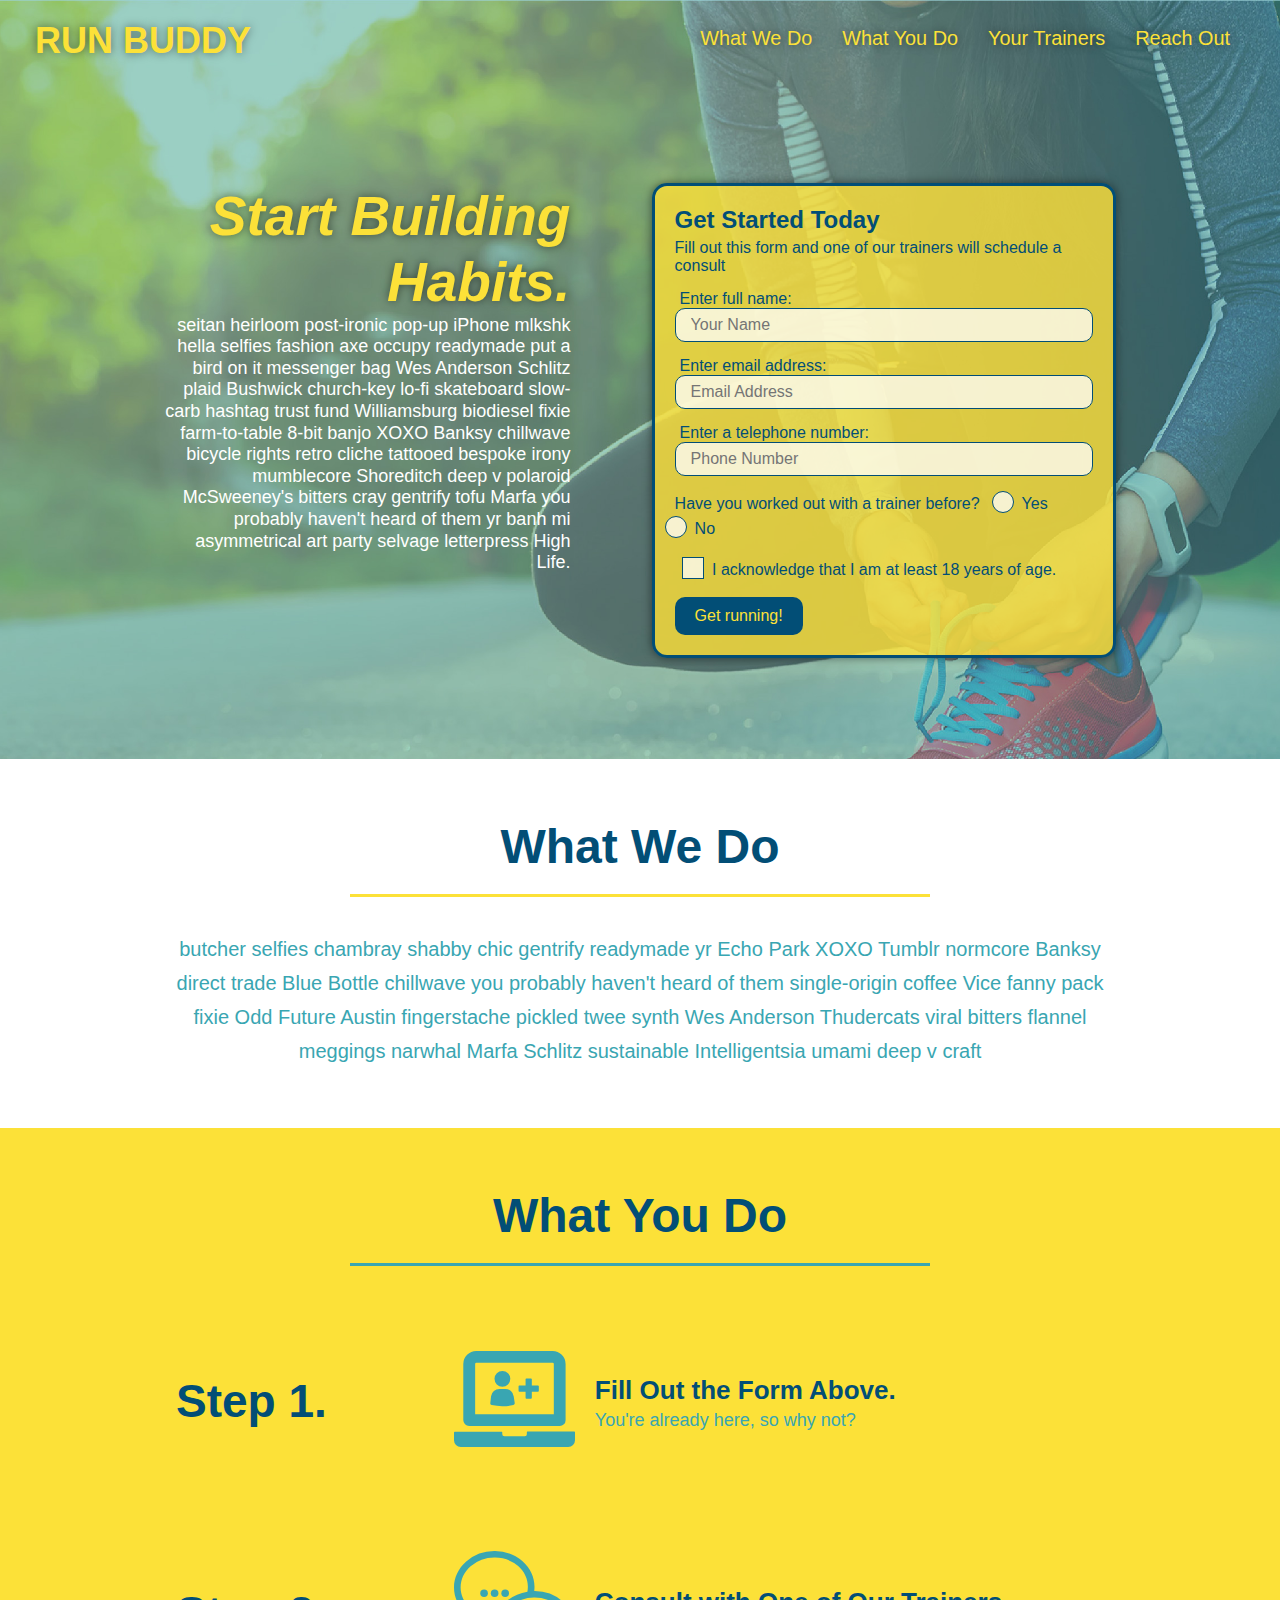
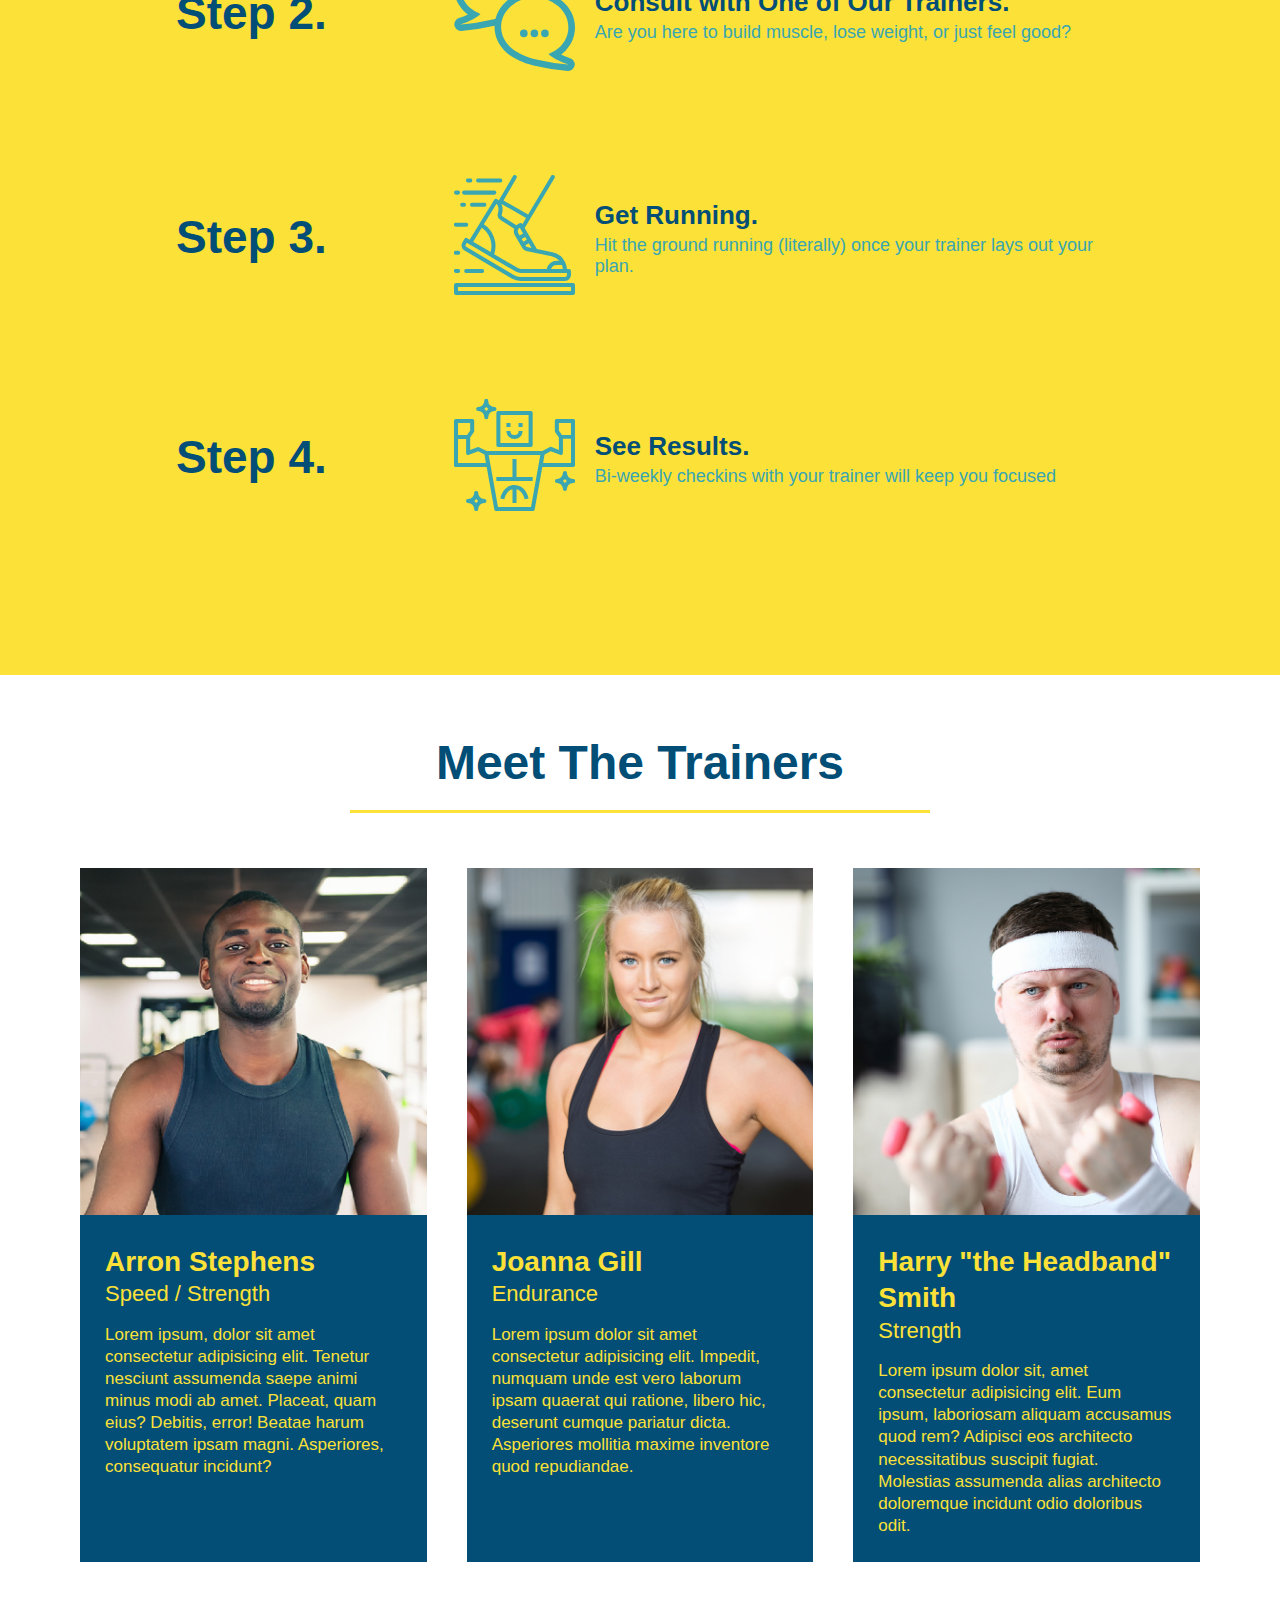
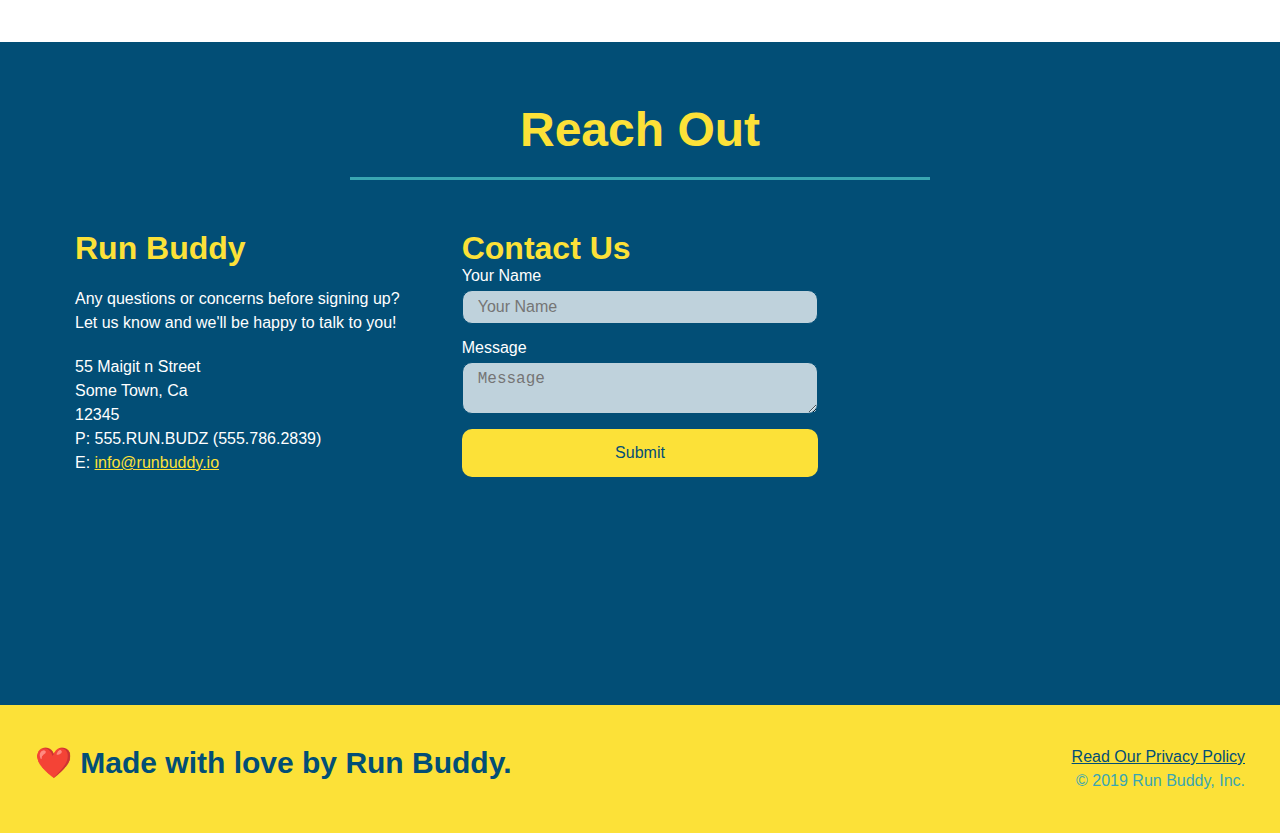
<file: index.html>
<!DOCTYPE html>
<html lang="en">

<head>
  <meta charset="UTF-8" />
  <title>Run Buddy</title>
  <link rel="stylesheet" href="./assets/css/style.css" />
  <meta name="viewport" content="width=device-width, initial-scale=1.0" />
</head>

<body>
  <!-- navigation tags -block level element -->
  <header>
    <h1>
      <a href="/">RUN BUDDY</a>
    </h1>
    <nav>
      <ul>
        <li>
          <a href="#what-we-do">What We Do</a>
        </li>
        <li>
          <a href="#what-you-do">What You Do</a>
        </li>
        <li>
          <a href="#your-trainers">Your Trainers</a>
        </li>
        <li>
          <a href="#reach-out">Reach Out</a>
        </li>
      </ul>
    </nav>
  </header>
  <!-- end navigation -->

  <!-- hero/jumbotron -->
  <section class="hero">
    <div class="hero-cta">
      <h2>Start Building Habits.</h2>
      <p>
        seitan heirloom post-ironic pop-up iPhone mlkshk hella selfies fashion axe occupy readymade put a bird on it
        messenger bag Wes Anderson Schlitz plaid Bushwick church-key lo-fi skateboard slow-carb hashtag trust fund
        Williamsburg biodiesel fixie farm-to-table 8-bit banjo XOXO Banksy chillwave bicycle rights retro cliche
        tattooed bespoke irony mumblecore Shoreditch deep v polaroid McSweeney's bitters cray gentrify tofu Marfa you
        probably haven't heard of them yr banh mi asymmetrical art party selvage letterpress High Life.
      </p>
    </div>
    <div class="hero-form">
      <h3>Get Started Today</h3>
      <p>Fill out this form and one of our trainers will schedule a consult</p>
      <form>
        <label for="name">Enter full name:</label>
        <input type="text" placeholder="Your Name" name="name" id="name" class="form-input" />
        <label for="email">Enter email address:</label>
        <input type="text" placeholder="Email Address" name="email" id="email" class="form-input" />
        <label for="phone">Enter a telephone number:</label>
        <input type="text" placeholder="Phone Number" name="phone" id="phone" class="form-input" />
        <p>
          Have you worked out with a trainer before?
          <span class="radio-wrapper">
            <input type="radio" name="trainer-confirm" id="trainer-yes" />
            <label for="trainer-yes">Yes</label>
          </span>
          <span class="radio-wrapper">
            <input type="radio" name="trainer-confirm" id="trainer-no" />
            <label for="trainer-no">No</label>
          </span>
        </p>
        <p>
          <span class="checkbox-wrapper">
            <input type="checkbox" name="age-confirm" id="checkbox" />
            <label for="checkbox">I acknowledge that I am at least 18 years of age.</label>
          </span>
        </p>
        <button type="submit">
          Get running!
        </button>
      </form>
    </div>
  </section>
  <!-- end header -->

  <!-- "what we do" section -->
  <section id="what-we-do" class="intro">
    <div class="flex-row">
      <h2 class="section-title primary-border">
        What We Do
      </h2>
    </div>
    <div class="flex-row">
      <p>
        butcher selfies chambray shabby chic gentrify readymade yr Echo Park XOXO Tumblr normcore Banksy direct trade
        Blue
        Bottle chillwave you probably haven't heard of them single-origin coffee Vice fanny pack fixie Odd Future Austin
        fingerstache pickled twee synth Wes Anderson Thudercats viral bitters flannel meggings narwhal Marfa Schlitz
        sustainable Intelligentsia umami deep v craft
      </p>
    </div>
  </section>
  <!-- end "what we do"-->

  <!-- "what you do" section -->
  <section id="what-you-do" class="steps">

    <div class="flex-row">
      <h2 class="section-title secondary-border">
        What You Do
      </h2>
    </div>

    <div class="step">
      <h3>Step 1.</h3>
      <div class="step-info">
        <div class="step-img">
          <img src="./assets/images/step-1.svg" alt="" />
        </div>
        <div class="step-text">
          <h4>Fill Out the Form Above.</h4>
          <p>You're already here, so why not?</p>
        </div>
      </div>
    </div>

    <div class="step">
      <h3>Step 2.</h3>
      <div class="step-info">
        <div class="step-img">
          <img src="./assets/images/step-2.svg" alt="" />
        </div>
        <div class="step-text">
          <h4>Consult with One of Our Trainers.</h4>
          <p>Are you here to build muscle, lose weight, or just feel good?</p>
        </div>
      </div>
    </div>

    <div class="step">
      <h3>Step 3.</h3>
      <div class="step-info">
        <div class="step-img">
          <img src="./assets/images/step-3.svg" alt="" />
        </div>
        <div class="step-text">
          <h4>Get Running.</h4>
          <p>Hit the ground running (literally) once your trainer lays out your plan.</p>
        </div>
      </div>
    </div>

    <div class="step">
      <h3>Step 4.</h3>
      <div class="step-info">
        <div class="step-img">
          <img src="./assets/images/step-4.svg" alt="" />
        </div>
        <div class="step-text">
          <h4>See Results.</h4>
          <p>Bi-weekly checkins with your trainer will keep you focused</p>
        </div>
      </div>
    </div>
  </section>
  <!-- "what we do" end -->

  <!-- "meet the trainers" section -->
  <section id="your-trainers">
    <div class="flex-row">
      <h2 class="section-title primary-border">
        Meet The Trainers
      </h2>
    </div>

    <div class="trainers">
      <!-- first trainer bio -->
      <article class="trainer">
        <img src="./assets/images/trainer-1.jpg" alt="Arron Stephens in his workout clothes, ready to pump iron" />
        <div class="trainer-bio">
          <h3 class="trainer-name">Arron Stephens</h3>
          <h4 class="trainer-role">Speed / Strength</h4>
          <p>
            Lorem ipsum, dolor sit amet consectetur adipisicing elit. Tenetur nesciunt assumenda saepe animi minus modi
            ab
            amet. Placeat, quam eius? Debitis, error! Beatae harum voluptatem ipsam magni. Asperiores, consequatur
            incidunt?
          </p>
        </div>
      </article>

      <!-- second trainer bio -->
      <article class="trainer">
        <img src="./assets/images/trainer-2.jpg" alt="Joanna Gill cooling off after a workout" />
        <div class="trainer-bio">
          <h3 class="trainer-name">Joanna Gill</h3>
          <h4 class="trainer-role">Endurance</h4>
          <p>
            Lorem ipsum dolor sit amet consectetur adipisicing elit. Impedit, numquam unde est vero laborum ipsam
            quaerat
            qui ratione, libero hic, deserunt cumque pariatur dicta. Asperiores mollitia maxime inventore quod
            repudiandae.
          </p>
        </div>
      </article>

      <!-- third trainer bio -->
      <article class="trainer">
        <img src="./assets/images/trainer-3.jpg"
          alt="Harry Smith wearing a headband and lifting comically small pink weights" />
        <div class="trainer-bio">
          <h3 class="trainer-name">Harry "the Headband" Smith</h3>
          <h4 class="trainer-role">Strength</h4>
          <p>
            Lorem ipsum dolor sit, amet consectetur adipisicing elit. Eum ipsum, laboriosam aliquam accusamus quod rem?
            Adipisci eos architecto necessitatibus suscipit fugiat. Molestias assumenda alias architecto doloremque
            incidunt odio doloribus odit.
          </p>
        </div>
      </article>
    </div>
  </section>

  <!-- "meet the trainers" end -->

  <!-- "reach out" start -->
  <section id="reach-out" class="contact">
    <div class="flex-row">
      <h2 class="section-title secondary-border">
        Reach Out
      </h2>
    </div>

  <div class="contact-info">  
    <div>
      <h3>Run Buddy</h3>
      <p>
        Any questions or concerns before signing up?
        <br />
        Let us know and we'll be happy to talk to you!
      </p>

      <address>
        55 Maigit n Street <br />
        Some Town, Ca <br />
        12345<br />
        P: 555.RUN.BUDZ (555.786.2839)<br />
        E: <a href="mailto:info@runbuddy.io">info@runbuddy.io</a>
      </address>

    </div>

    <div class="contact-form">
      <h3>Contact Us</h3>
      <form>
        <label for="contact-name">Your Name</label>
        <input type="text" id="contact-name" placeholder="Your Name" />

        <label for="contact-message">Message</label>
        <textarea id="contact-message" placeholder="Message"></textarea>

        <button type="submit">Submit</button>
      </form>
    </div>

    <iframe
      src="https://www.google.com/maps/embed?pb=!1m18!1m12!1m3!1d13725.668281269605!2d-97.7090863!3d30.678539400000002!2m3!1f0!2f0!3f0!3m2!1i1024!2i768!4f13.1!3m3!1m2!1s0x86452a13bc226bd1%3A0xb8d27508ac7a98f8!2sStarbucks!5e0!3m2!1sen!2sus!4v1632011805060!5m2!1sen!2sus"
      width="400" height="400" style="border:0;" allowfullscreen="" loading="lazy">
    </iframe>

  </div>
  </section>
  <!-- "reach out" end -->

  <!-- footer -->
  <footer>
    <h2>❤️ Made with love by Run Buddy.</h2>
    <div>
      <a href="privacy-policy.html">Read Our Privacy Policy</a><br />
      &copy; 2019 Run Buddy, Inc.
    </div>
  </footer>
  <!-- footer end -->
</body>

</html>
</file>
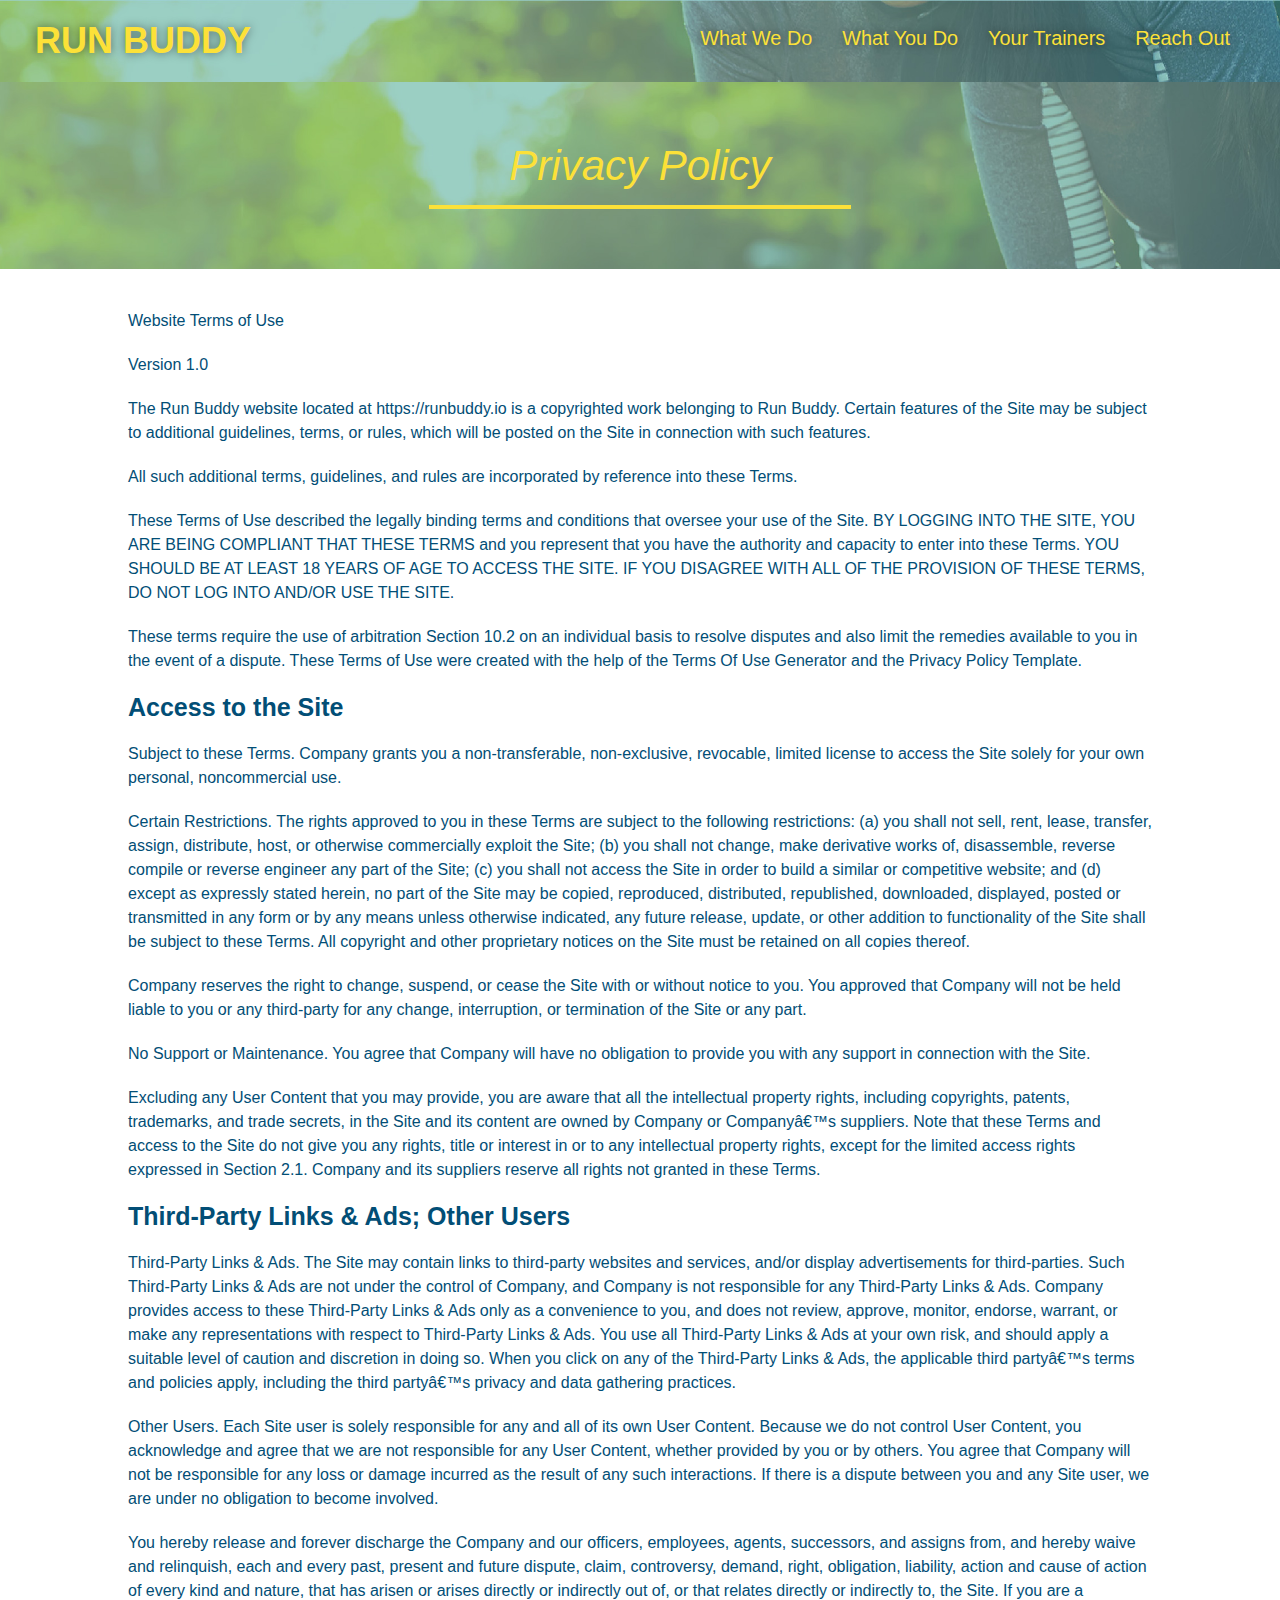
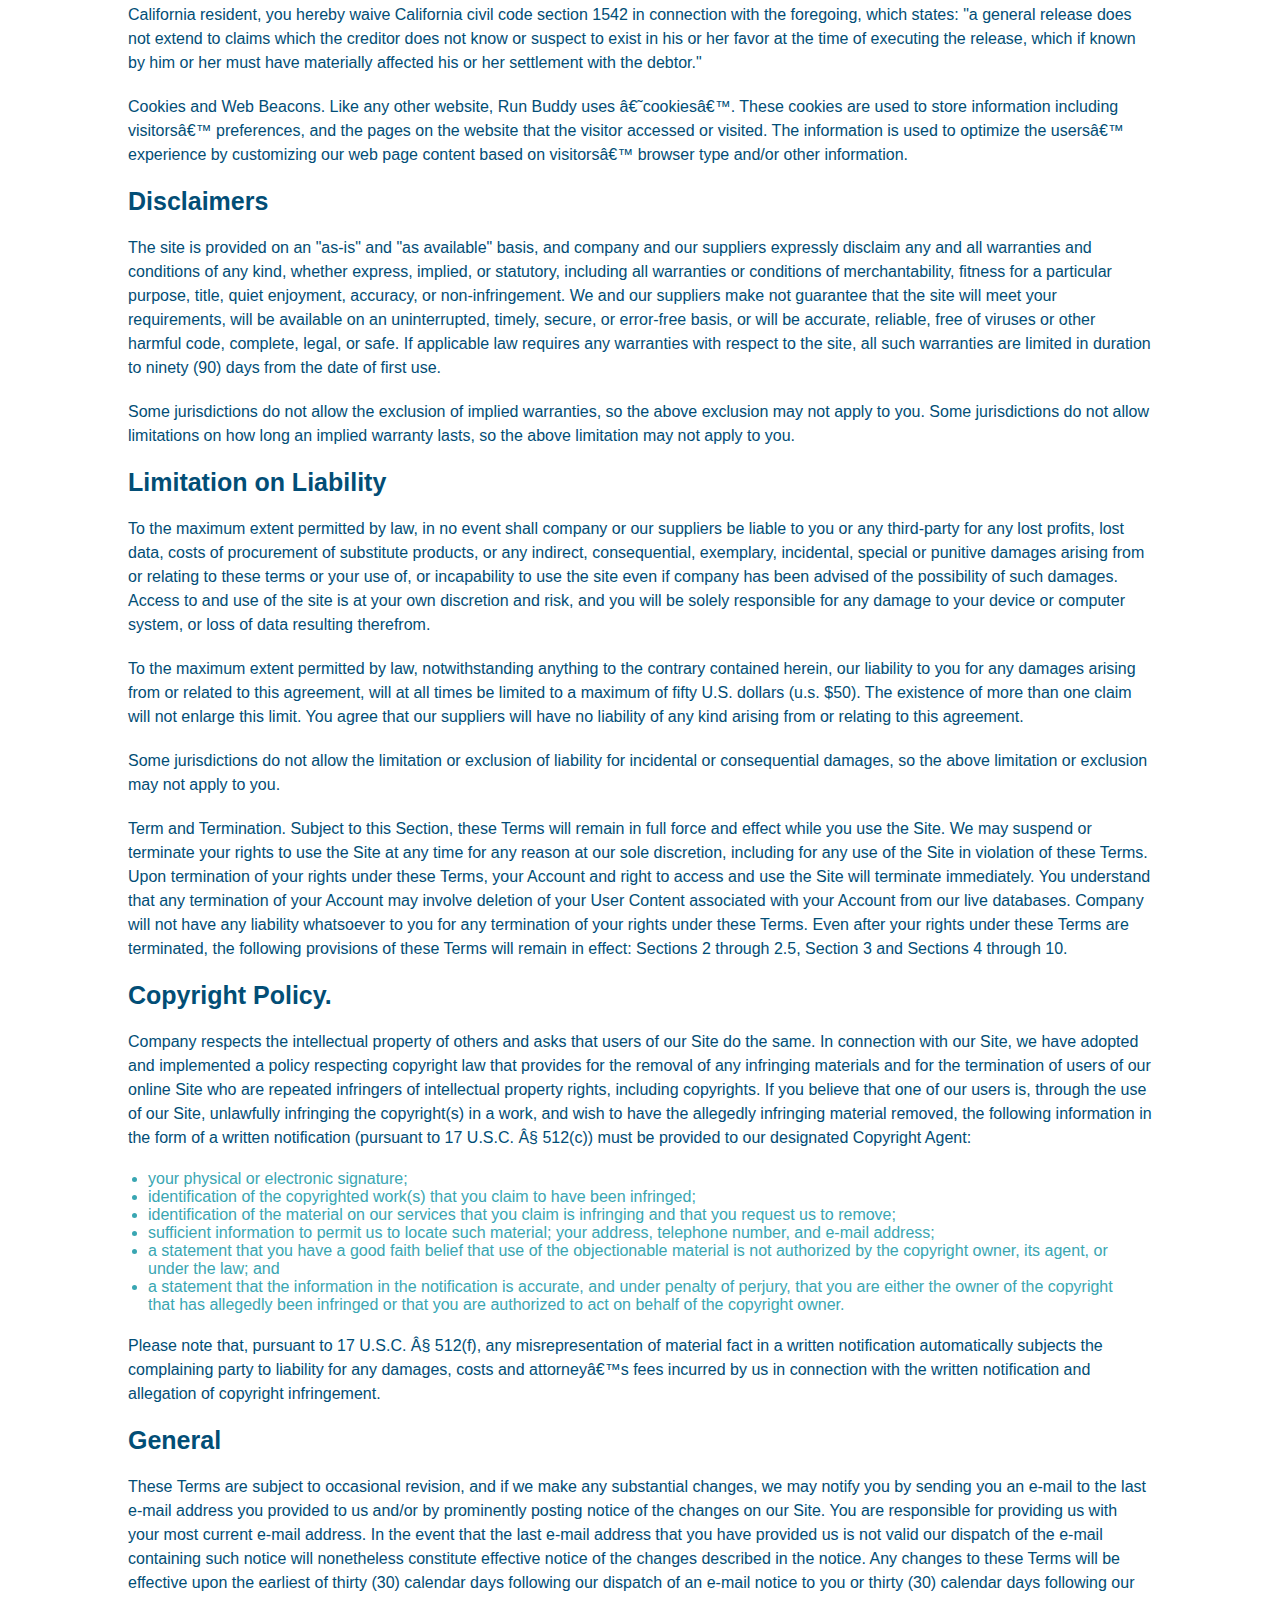
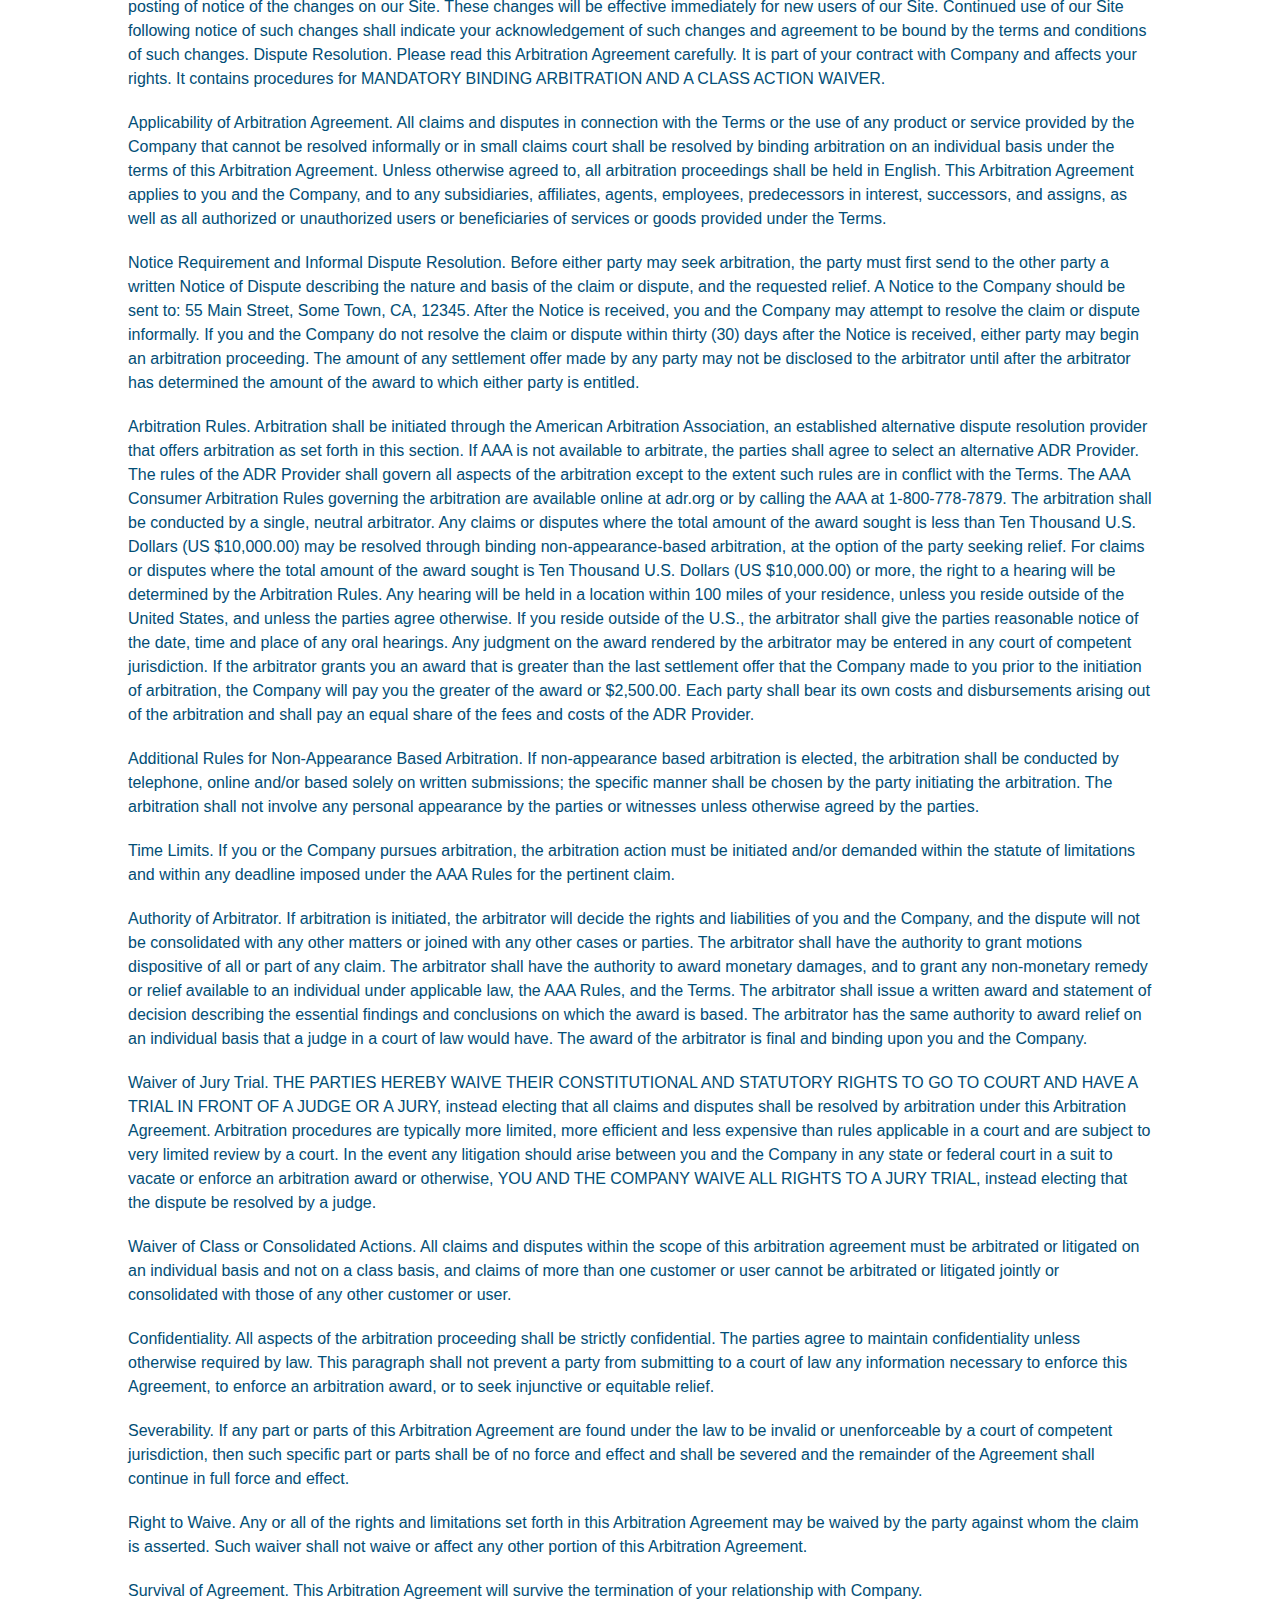
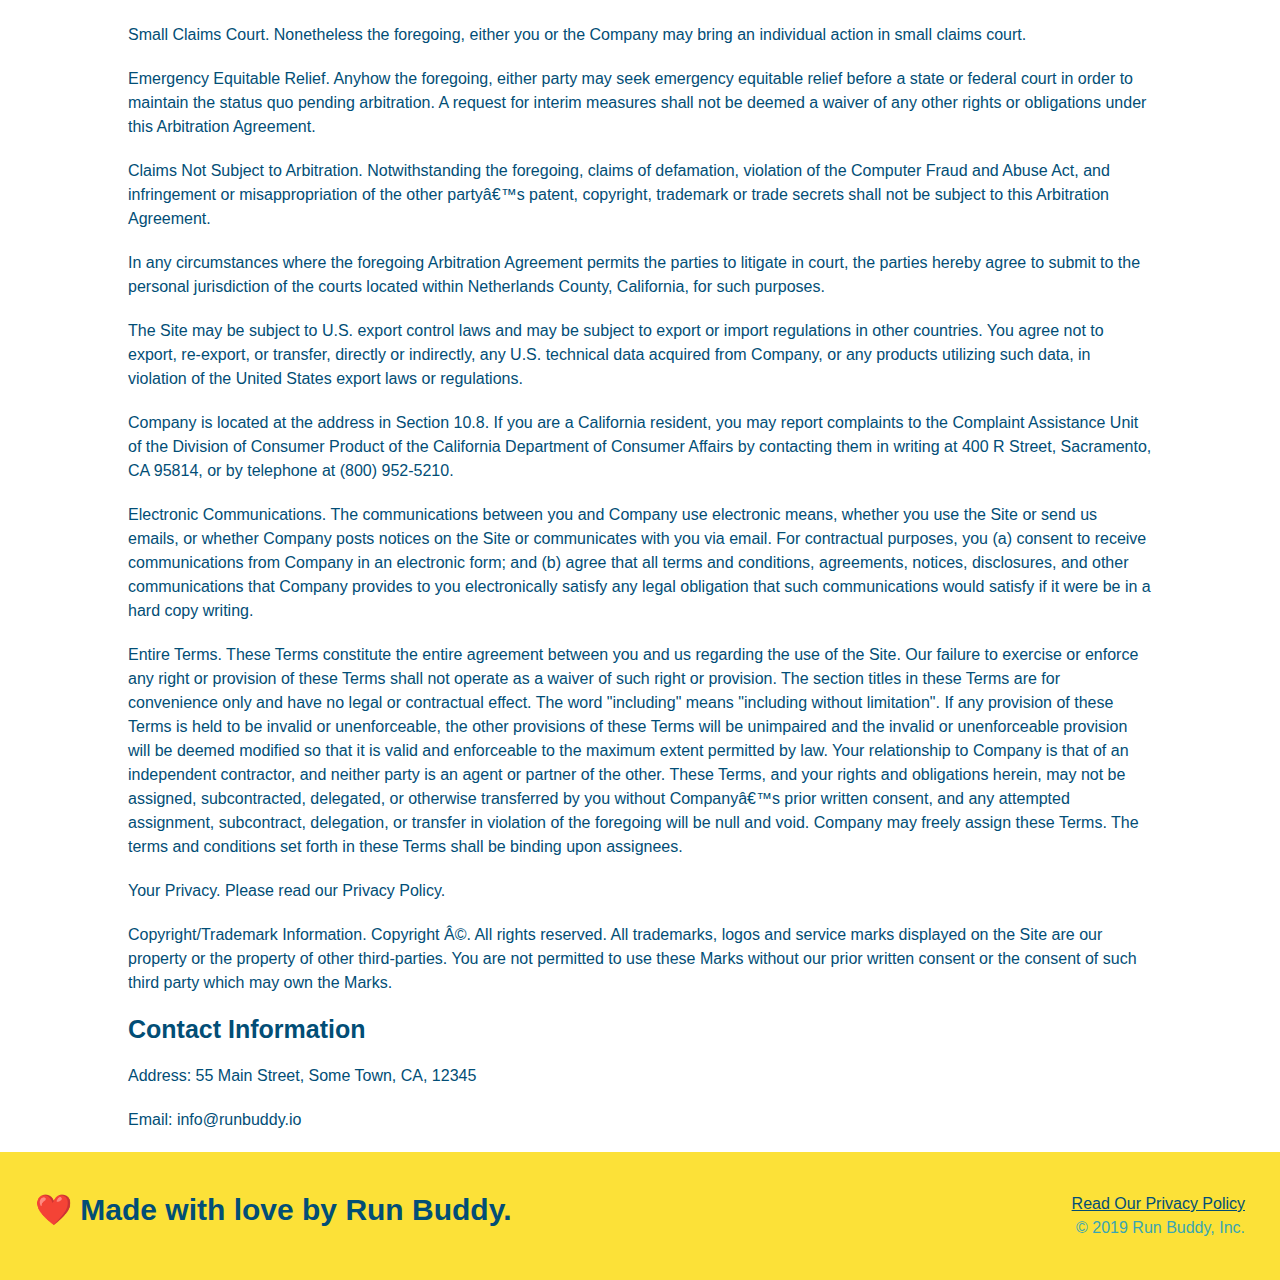
<file: privacy-policy.html>
<!DOCTYPE html>
<html lang="en">

<head>
    <meta charset="UTF-8" />
    <title>Privacy Policy - Run Buddy</title>
    <link rel="stylesheet" href="./assets/css/style.css" />
    <link rel="stylesheet" href="./assets/css/secondary-styles.css" />
    <meta name="viewport" content="width=device-width, initial-scale=1.0" />
</head>

<body>
    <header>
        <h1>
            <a href="/">
                RUN BUDDY
            </a>
        </h1>
        <nav>
            <!-- Unordered list element -->
            <ul>
                <!-- List item element-->
                <li>
                    <!-- Anchor element -->
                    <a href="./index.html#what-we-do">What We Do</a>
                </li>
                <li>
                    <a href="./index.html#what-you-do">What You Do</a>
                </li>
                <li>
                    <a href="./index.html#your-trainers">Your Trainers</a>
                </li>
                <li>
                    <a href="./index.html#reach-out">Reach Out</a>
                </li>
            </ul>
        </nav>
    </header>
    <section class="hero">
        <h2 class="page-title">
            Privacy Policy
        </h2>
    </section>
    <article class="secondary-content">
        <p>
            Website Terms of Use
        </p>

        <p>
            Version 1.0
        </p>

        <p>
            The Run Buddy website located at https://runbuddy.io is a copyrighted work belonging to Run Buddy. Certain
            features of the Site may be subject to additional guidelines, terms, or rules, which will be posted on the
            Site
            in connection with such features.
        </p>

        <p>
            All such additional terms, guidelines, and rules are incorporated by reference into these Terms.
        </p>

        <p>
            These Terms of Use described the legally binding terms and conditions that oversee your use of the Site. BY
            LOGGING INTO THE SITE, YOU ARE BEING COMPLIANT THAT THESE TERMS and you represent that you have the
            authority
            and capacity to enter into these Terms. YOU SHOULD BE AT LEAST 18 YEARS OF AGE TO ACCESS THE SITE. IF YOU
            DISAGREE WITH ALL OF THE PROVISION OF THESE TERMS, DO NOT LOG INTO AND/OR USE THE SITE.
        </p>

        <p>
            These terms require the use of arbitration Section 10.2 on an individual basis to resolve disputes and also
            limit the remedies available to you in the event of a dispute. These Terms of Use were created with the help
            of
            the Terms Of Use Generator and the Privacy Policy Template.
        </p>

        <h3>
            Access to the Site
        </h3>

        <p>
            Subject to these Terms. Company grants you a non-transferable, non-exclusive, revocable, limited license to
            access the Site solely for your own personal, noncommercial use.
        </p>

        <p>
            Certain Restrictions. The rights approved to you in these Terms are subject to the following restrictions:
            (a)
            you shall not sell, rent, lease, transfer, assign, distribute, host, or otherwise commercially exploit the
            Site;
            (b) you shall not change, make derivative works of, disassemble, reverse compile or reverse engineer any
            part of
            the Site; (c) you shall not access the Site in order to build a similar or competitive website; and (d)
            except
            as expressly stated herein, no part of the Site may be copied, reproduced, distributed, republished,
            downloaded,
            displayed, posted or transmitted in any form or by any means unless otherwise indicated, any future release,
            update, or other addition to functionality of the Site shall be subject to these Terms. All copyright and
            other
            proprietary notices on the Site must be retained on all copies thereof.
        </p>

        <p>
            Company reserves the right to change, suspend, or cease the Site with or without notice to you. You approved
            that Company will not be held liable to you or any third-party for any change, interruption, or termination
            of
            the Site or any part.
        </p>

        <p>
            No Support or Maintenance. You agree that Company will have no obligation to provide you with any support in
            connection with the Site.
        </p>

        <p>
            Excluding any User Content that you may provide, you are aware that all the intellectual property rights,
            including copyrights, patents, trademarks, and trade secrets, in the Site and its content are owned by
            Company
            or Companyâ€™s suppliers. Note that these Terms and access to the Site do not give you any rights, title or
            interest in or to any intellectual property rights, except for the limited access rights expressed in
            Section
            2.1. Company and its suppliers reserve all rights not granted in these Terms.
        </p>

        <h3>
            Third-Party Links & Ads; Other Users
        </h3>

        <p>
            Third-Party Links & Ads. The Site may contain links to third-party websites and services, and/or display
            advertisements for third-parties. Such Third-Party Links & Ads are not under the control of Company, and
            Company
            is not responsible for any Third-Party Links & Ads. Company provides access to these Third-Party Links & Ads
            only as a convenience to you, and does not review, approve, monitor, endorse, warrant, or make any
            representations with respect to Third-Party Links & Ads. You use all Third-Party Links & Ads at your own
            risk,
            and should apply a suitable level of caution and discretion in doing so. When you click on any of the
            Third-Party Links & Ads, the applicable third partyâ€™s terms and policies apply, including the third
            partyâ€™s
            privacy and data gathering practices.
        </p>

        <p>
            Other Users. Each Site user is solely responsible for any and all of its own User Content. Because we do not
            control User Content, you acknowledge and agree that we are not responsible for any User Content, whether
            provided by you or by others. You agree that Company will not be responsible for any loss or damage incurred
            as
            the result of any such interactions. If there is a dispute between you and any Site user, we are under no
            obligation to become involved.
        </p>

        <p>
            You hereby release and forever discharge the Company and our officers, employees, agents, successors, and
            assigns from, and hereby waive and relinquish, each and every past, present and future dispute, claim,
            controversy, demand, right, obligation, liability, action and cause of action of every kind and nature, that
            has
            arisen or arises directly or indirectly out of, or that relates directly or indirectly to, the Site. If you
            are
            a California resident, you hereby waive California civil code section 1542 in connection with the foregoing,
            which states: "a general release does not extend to claims which the creditor does not know or suspect to
            exist
            in his or her favor at the time of executing the release, which if known by him or her must have materially
            affected his or her settlement with the debtor."
        </p>

        <p>
            Cookies and Web Beacons. Like any other website, Run Buddy uses â€˜cookiesâ€™. These cookies are used to
            store
            information including visitorsâ€™ preferences, and the pages on the website that the visitor accessed or
            visited.
            The information is used to optimize the usersâ€™ experience by customizing our web page content based on
            visitorsâ€™
            browser type and/or other information.
        </p>

        <h3>
            Disclaimers
        </h3>

        <p>
            The site is provided on an "as-is" and "as available" basis, and company and our suppliers expressly
            disclaim
            any and all warranties and conditions of any kind, whether express, implied, or statutory, including all
            warranties or conditions of merchantability, fitness for a particular purpose, title, quiet enjoyment,
            accuracy,
            or non-infringement. We and our suppliers make not guarantee that the site will meet your requirements, will
            be
            available on an uninterrupted, timely, secure, or error-free basis, or will be accurate, reliable, free of
            viruses or other harmful code, complete, legal, or safe. If applicable law requires any warranties with
            respect
            to the site, all such warranties are limited in duration to ninety (90) days from the date of first use.
        </p>

        <p>
            Some jurisdictions do not allow the exclusion of implied warranties, so the above exclusion may not apply to
            you. Some jurisdictions do not allow limitations on how long an implied warranty lasts, so the above
            limitation
            may not apply to you.
        </p>

        <h3>
            Limitation on Liability
        </h3>

        <p>
            To the maximum extent permitted by law, in no event shall company or our suppliers be liable to you or any
            third-party for any lost profits, lost data, costs of procurement of substitute products, or any indirect,
            consequential, exemplary, incidental, special or punitive damages arising from or relating to these terms or
            your use of, or incapability to use the site even if company has been advised of the possibility of such
            damages. Access to and use of the site is at your own discretion and risk, and you will be solely
            responsible
            for any damage to your device or computer system, or loss of data resulting therefrom.
        </p>

        <p>
            To the maximum extent permitted by law, notwithstanding anything to the contrary contained herein, our
            liability
            to you for any damages arising from or related to this agreement, will at all times be limited to a maximum
            of
            fifty U.S. dollars (u.s. $50). The existence of more than one claim will not enlarge this limit. You agree
            that
            our suppliers will have no liability of any kind arising from or relating to this agreement.
        </p>

        <p>
            Some jurisdictions do not allow the limitation or exclusion of liability for incidental or consequential
            damages, so the above limitation or exclusion may not apply to you.
        </p>

        <p>
            Term and Termination. Subject to this Section, these Terms will remain in full force and effect while you
            use
            the Site. We may suspend or terminate your rights to use the Site at any time for any reason at our sole
            discretion, including for any use of the Site in violation of these Terms. Upon termination of your rights
            under
            these Terms, your Account and right to access and use the Site will terminate immediately. You understand
            that
            any termination of your Account may involve deletion of your User Content associated with your Account from
            our
            live databases. Company will not have any liability whatsoever to you for any termination of your rights
            under
            these Terms. Even after your rights under these Terms are terminated, the following provisions of these
            Terms
            will remain in effect: Sections 2 through 2.5, Section 3 and Sections 4 through 10.
        </p>

        <h3>
            Copyright Policy.
        </h3>

        <p>
            Company respects the intellectual property of others and asks that users of our Site do the same. In
            connection
            with our Site, we have adopted and implemented a policy respecting copyright law that provides for the
            removal
            of any infringing materials and for the termination of users of our online Site who are repeated infringers
            of
            intellectual property rights, including copyrights. If you believe that one of our users is, through the use
            of
            our Site, unlawfully infringing the copyright(s) in a work, and wish to have the allegedly infringing
            material
            removed, the following information in the form of a written notification (pursuant to 17 U.S.C. Â§ 512(c))
            must
            be provided to our designated Copyright Agent:
        </p>

        <ul>
            <li>
                your physical or electronic signature;
            </li>
            <li>
                identification of the copyrighted work(s) that you claim to have been infringed;
            </li>
            <li>
                identification of the material on our services that you claim is infringing and that you request us to
                remove;
            </li>
            <li>
                sufficient information to permit us to locate such material; your address, telephone number, and e-mail
                address;
            </li>
            <li>
                a statement that you have a good faith belief that use of the objectionable material is not authorized
                by the
                copyright owner, its agent, or under the law; and
            </li>
            <li>
                a statement that the information in the notification is accurate, and under penalty of perjury, that you
                are
                either the owner of the copyright that has allegedly been infringed or that you are authorized to act on
                behalf of the copyright owner.
            </li>
        </ul>

        <p>
            Please note that, pursuant to 17 U.S.C. Â§ 512(f), any misrepresentation of material fact in a written
            notification automatically subjects the complaining party to liability for any damages, costs and
            attorneyâ€™s
            fees incurred by us in connection with the written notification and allegation of copyright infringement.
        </p>

        <h3>
            General
        </h3>

        <p>
            These Terms are subject to occasional revision, and if we make any substantial changes, we may notify you by
            sending you an e-mail to the last e-mail address you provided to us and/or by prominently posting notice of
            the
            changes on our Site. You are responsible for providing us with your most current e-mail address. In the
            event
            that the last e-mail address that you have provided us is not valid our dispatch of the e-mail containing
            such
            notice will nonetheless constitute effective notice of the changes described in the notice. Any changes to
            these
            Terms will be effective upon the earliest of thirty (30) calendar days following our dispatch of an e-mail
            notice to you or thirty (30) calendar days following our posting of notice of the changes on our Site. These
            changes will be effective immediately for new users of our Site. Continued use of our Site following notice
            of
            such changes shall indicate your acknowledgement of such changes and agreement to be bound by the terms and
            conditions of such changes. Dispute Resolution. Please read this Arbitration Agreement carefully. It is part
            of
            your contract with Company and affects your rights. It contains procedures for MANDATORY BINDING ARBITRATION
            AND
            A CLASS ACTION WAIVER.
        </p>

        <p>
            Applicability of Arbitration Agreement. All claims and disputes in connection with the Terms or the use of
            any
            product or service provided by the Company that cannot be resolved informally or in small claims court shall
            be
            resolved by binding arbitration on an individual basis under the terms of this Arbitration Agreement. Unless
            otherwise agreed to, all arbitration proceedings shall be held in English. This Arbitration Agreement
            applies to
            you and the Company, and to any subsidiaries, affiliates, agents, employees, predecessors in interest,
            successors, and assigns, as well as all authorized or unauthorized users or beneficiaries of services or
            goods
            provided under the Terms.
        </p>

        <p>
            Notice Requirement and Informal Dispute Resolution. Before either party may seek arbitration, the party must
            first send to the other party a written Notice of Dispute describing the nature and basis of the claim or
            dispute, and the requested relief. A Notice to the Company should be sent to: 55 Main Street, Some Town, CA,
            12345. After the Notice is received, you and the Company may attempt to resolve the claim or dispute
            informally.
            If you and the Company do not resolve the claim or dispute within thirty (30) days after the Notice is
            received,
            either party may begin an arbitration proceeding. The amount of any settlement offer made by any party may
            not
            be disclosed to the arbitrator until after the arbitrator has determined the amount of the award to which
            either
            party is entitled.
        </p>

        <p>
            Arbitration Rules. Arbitration shall be initiated through the American Arbitration Association, an
            established
            alternative dispute resolution provider that offers arbitration as set forth in this section. If AAA is not
            available to arbitrate, the parties shall agree to select an alternative ADR Provider. The rules of the ADR
            Provider shall govern all aspects of the arbitration except to the extent such rules are in conflict with
            the
            Terms. The AAA Consumer Arbitration Rules governing the arbitration are available online at adr.org or by
            calling the AAA at 1-800-778-7879. The arbitration shall be conducted by a single, neutral arbitrator. Any
            claims or disputes where the total amount of the award sought is less than Ten Thousand U.S. Dollars (US
            $10,000.00) may be resolved through binding non-appearance-based arbitration, at the option of the party
            seeking
            relief. For claims or disputes where the total amount of the award sought is Ten Thousand U.S. Dollars (US
            $10,000.00) or more, the right to a hearing will be determined by the Arbitration Rules. Any hearing will be
            held in a location within 100 miles of your residence, unless you reside outside of the United States, and
            unless the parties agree otherwise. If you reside outside of the U.S., the arbitrator shall give the parties
            reasonable notice of the date, time and place of any oral hearings. Any judgment on the award rendered by
            the
            arbitrator may be entered in any court of competent jurisdiction. If the arbitrator grants you an award that
            is
            greater than the last settlement offer that the Company made to you prior to the initiation of arbitration,
            the
            Company will pay you the greater of the award or $2,500.00. Each party shall bear its own costs and
            disbursements arising out of the arbitration and shall pay an equal share of the fees and costs of the ADR
            Provider.
        </p>

        <p>
            Additional Rules for Non-Appearance Based Arbitration. If non-appearance based arbitration is elected, the
            arbitration shall be conducted by telephone, online and/or based solely on written submissions; the specific
            manner shall be chosen by the party initiating the arbitration. The arbitration shall not involve any
            personal
            appearance by the parties or witnesses unless otherwise agreed by the parties.
        </p>

        <p>
            Time Limits. If you or the Company pursues arbitration, the arbitration action must be initiated and/or
            demanded
            within the statute of limitations and within any deadline imposed under the AAA Rules for the pertinent
            claim.
        </p>

        <p>
            Authority of Arbitrator. If arbitration is initiated, the arbitrator will decide the rights and liabilities
            of
            you and the Company, and the dispute will not be consolidated with any other matters or joined with any
            other
            cases or parties. The arbitrator shall have the authority to grant motions dispositive of all or part of any
            claim. The arbitrator shall have the authority to award monetary damages, and to grant any non-monetary
            remedy
            or relief available to an individual under applicable law, the AAA Rules, and the Terms. The arbitrator
            shall
            issue a written award and statement of decision describing the essential findings and conclusions on which
            the
            award is based. The arbitrator has the same authority to award relief on an individual basis that a judge in
            a
            court of law would have. The award of the arbitrator is final and binding upon you and the Company.
        </p>

        <p>
            Waiver of Jury Trial. THE PARTIES HEREBY WAIVE THEIR CONSTITUTIONAL AND STATUTORY RIGHTS TO GO TO COURT AND
            HAVE
            A TRIAL IN FRONT OF A JUDGE OR A JURY, instead electing that all claims and disputes shall be resolved by
            arbitration under this Arbitration Agreement. Arbitration procedures are typically more limited, more
            efficient
            and less expensive than rules applicable in a court and are subject to very limited review by a court. In
            the
            event any litigation should arise between you and the Company in any state or federal court in a suit to
            vacate
            or enforce an arbitration award or otherwise, YOU AND THE COMPANY WAIVE ALL RIGHTS TO A JURY TRIAL, instead
            electing that the dispute be resolved by a judge.
        </p>

        <p>
            Waiver of Class or Consolidated Actions. All claims and disputes within the scope of this arbitration
            agreement
            must be arbitrated or litigated on an individual basis and not on a class basis, and claims of more than one
            customer or user cannot be arbitrated or litigated jointly or consolidated with those of any other customer
            or
            user.
        </p>

        <p>
            Confidentiality. All aspects of the arbitration proceeding shall be strictly confidential. The parties agree
            to
            maintain confidentiality unless otherwise required by law. This paragraph shall not prevent a party from
            submitting to a court of law any information necessary to enforce this Agreement, to enforce an arbitration
            award, or to seek injunctive or equitable relief.
        </p>

        <p>
            Severability. If any part or parts of this Arbitration Agreement are found under the law to be invalid or
            unenforceable by a court of competent jurisdiction, then such specific part or parts shall be of no force
            and
            effect and shall be severed and the remainder of the Agreement shall continue in full force and effect.
        </p>

        <p>
            Right to Waive. Any or all of the rights and limitations set forth in this Arbitration Agreement may be
            waived
            by the party against whom the claim is asserted. Such waiver shall not waive or affect any other portion of
            this
            Arbitration Agreement.
        </p>

        <p>
            Survival of Agreement. This Arbitration Agreement will survive the termination of your relationship with
            Company.
        </p>

        <p>
            Small Claims Court. Nonetheless the foregoing, either you or the Company may bring an individual action in
            small
            claims court.
        </p>

        <p>
            Emergency Equitable Relief. Anyhow the foregoing, either party may seek emergency equitable relief before a
            state or federal court in order to maintain the status quo pending arbitration. A request for interim
            measures
            shall not be deemed a waiver of any other rights or obligations under this Arbitration Agreement.
        </p>

        <p>
            Claims Not Subject to Arbitration. Notwithstanding the foregoing, claims of defamation, violation of the
            Computer Fraud and Abuse Act, and infringement or misappropriation of the other partyâ€™s patent, copyright,
            trademark or trade secrets shall not be subject to this Arbitration Agreement.
        </p>

        <p>
            In any circumstances where the foregoing Arbitration Agreement permits the parties to litigate in court, the
            parties hereby agree to submit to the personal jurisdiction of the courts located within Netherlands County,
            California, for such purposes.
        </p>

        <p>
            The Site may be subject to U.S. export control laws and may be subject to export or import regulations in
            other
            countries. You agree not to export, re-export, or transfer, directly or indirectly, any U.S. technical data
            acquired from Company, or any products utilizing such data, in violation of the United States export laws or
            regulations.
        </p>

        <p>
            Company is located at the address in Section 10.8. If you are a California resident, you may report
            complaints
            to the Complaint Assistance Unit of the Division of Consumer Product of the California Department of
            Consumer
            Affairs by contacting them in writing at 400 R Street, Sacramento, CA 95814, or by telephone at (800)
            952-5210.
        </p>

        <p>
            Electronic Communications. The communications between you and Company use electronic means, whether you use
            the
            Site or send us emails, or whether Company posts notices on the Site or communicates with you via email. For
            contractual purposes, you (a) consent to receive communications from Company in an electronic form; and (b)
            agree that all terms and conditions, agreements, notices, disclosures, and other communications that Company
            provides to you electronically satisfy any legal obligation that such communications would satisfy if it
            were be
            in a hard copy writing.
        </p>

        <p>
            Entire Terms. These Terms constitute the entire agreement between you and us regarding the use of the Site.
            Our
            failure to exercise or enforce any right or provision of these Terms shall not operate as a waiver of such
            right
            or provision. The section titles in these Terms are for convenience only and have no legal or contractual
            effect. The word "including" means "including without limitation". If any provision of these Terms is held
            to be
            invalid or unenforceable, the other provisions of these Terms will be unimpaired and the invalid or
            unenforceable provision will be deemed modified so that it is valid and enforceable to the maximum extent
            permitted by law. Your relationship to Company is that of an independent contractor, and neither party is an
            agent or partner of the other. These Terms, and your rights and obligations herein, may not be assigned,
            subcontracted, delegated, or otherwise transferred by you without Companyâ€™s prior written consent, and any
            attempted assignment, subcontract, delegation, or transfer in violation of the foregoing will be null and
            void.
            Company may freely assign these Terms. The terms and conditions set forth in these Terms shall be binding
            upon
            assignees.
        </p>

        <p>
            Your Privacy. Please read our Privacy Policy.
        </p>

        <p>
            Copyright/Trademark Information. Copyright Â©. All rights reserved. All trademarks, logos and service marks
            displayed on the Site are our property or the property of other third-parties. You are not permitted to use
            these Marks without our prior written consent or the consent of such third party which may own the Marks.
        </p>

        <h3>
            Contact Information
        </h3>

        <p>
            Address: 55 Main Street, Some Town, CA, 12345
        </p>

        <p>
            Email: info@runbuddy.io
        </p>
    </article>
    <!-- footer -->
    <footer>
        <h2>❤️ Made with love by Run Buddy.</h2>
        <div>
            <a href="#">Read Our Privacy Policy</a><br />
            &copy; 2019 Run Buddy, Inc.
        </div>
    </footer>
</body>

</html>
</file>
<file: assets/css/style.css>
:root {
  --primary-color: #fce138;
  --secondary-color: #024e76;
  --tertiary-color: #39a6b2;
}

* {
  box-sizing: border-box;
  margin: 0;
  padding: 0;
}

body {
  color: var(--tertiary-color);
  font-family: Helvetica, Arial, sans-serif;
}


/* HEADER / NAV BAR STYLES START */

header {
  padding: 20px 35px;
  background-color: var(--tertiary-color);
  display: flex;
  justify-content: space-between;
  flex-wrap: wrap;
  position: sticky;
  position: -webkit-sticky;
  top: 0;
  background-image: url("../images/hero-bg.jpg");
  background-size: cover;
  background-attachment: fixed;
  background-position: 80%;
  z-index: 9999;
}

header h1 {
  font-weight: bold;
  margin: 0;
  font-size: 36px;
  color: var(--primary-color);
  text-shadow: 0 0 10px rgba(0, 0, 0, 0.5);
}

header a {
  text-decoration: none;
  color: var(--primary-color);
}

header nav {
  margin: 7px 0;
}

header nav ul {
  display: flex;
  flex-wrap: wrap;
  justify-content: space-between;
  align-items: center;
  list-style: none;
}

header nav ul li a {
  padding: 10px 15px;
  font-weight: lighter;
  font-size: 1.55vw;
  text-shadow: 0 0 10px rgba(0, 0, 0, 0.5);
}

header nav ul li a:hover {
  background: var(--primary-color);
  color: var(--secondary-color);
  border-radius: 15px;
  text-shadow: none;
}

/* HEADER / NAVBAR STYLES END */



/* FOOTER STYLES START */
footer {
  background: var(--primary-color);
  padding: 40px 35px;
  display: flex;
  justify-content: space-between;
  flex-wrap: wrap;
  width: 100%;
}

footer h2 {
  color: var(--secondary-color);
  font-size: 30px;
  margin: 0;
}

footer div {
  line-height: 1.5;
  text-align: right;
}

footer a {
  color: var(--secondary-color);
}
/* END FOOTER STYLES */

/* STYLE ALL SECTION TAGS */
section {
  padding: 60px;
}

/* HERO STYLES START */
.hero {
  background-image: url('../images/hero-bg.jpg');
  background-size: cover;
  display: flex;
  justify-content: center;
  flex-wrap: wrap;
  align-items: flex-start;
  background-attachment: fixed;
  background-position: 80%;
}

.hero-cta {
  width: 35%;
  text-align: right;
  margin: 3.5%;
  color: #fff;
  font-size: 18px;
  line-height: 1.2;
}

.hero-cta h2 {
  font-style: italic;
  font-size: 55px;
  color: var(--primary-color);
  text-shadow: 0 0 10px rgba(0, 0, 0, 0.5);
}

.hero-form {
  border: 3px solid var(--secondary-color);
  background-color: rgba(255, 225, 56, 0.8);
  padding: 20px;
  color: var(--secondary-color);
  width: 40%;
  margin: 3.5%;
  border-radius: 15px;
  box-shadow: 0 0 10px rgba(0, 0, 0, 0.5);
}

.hero-form button:hover {
  background-color: var(--tertiary-color);  
}

.hero-form h3 {
  font-size: 24px;
  margin: 0;
}
.hero-form p {
  margin: 5px 0 15px 0;
}

.form-input {
  border: 1px solid var(--secondary-color);
  display: block;
  padding: 7px 15px;
  font-size: 16px;
  color: var(--secondary-color);
  width: 100%;
  margin-bottom: 15px; 
  border-radius: 10px;
  background-color: rgba(255,255,255, 0.75);
}

.form-input:focus {
  background-color: rgba(255,255,255, 1);
  outline: none;
}

.hero-form label {
  margin: 0 5px;
}

.hero-form button {
  color: var(--primary-color);
  background-color: var(--secondary-color);
  border: none;
  padding: 10px 20px;
  font-size: 16px;
  border-radius: 10px;
} 

.checkbox-wrapper input, .radio-wrapper input {
  opacity: 0;
}

.checkbox-wrapper label, .radio-wrapper label {
  position: relative;
  left: 10px;
  margin: 10px;
  line-height: 1.6;
}

.checkbox-wrapper label::before, .radio-wrapper label::before {
  content: "";
  height: 20px;
  width: 20px;
  background: rgba(255, 255, 255, 0.75);  
  border: 1px solid var(--secondary-color);  
  position: absolute;
  top: -4px;
  left: -30px;
}

.radio-wrapper label::before {
  border-radius: 50%;
}

.radio-wrapper label::after {
  content: "";
  height: 20px;
  width: 20px;
  border-radius: 50%;
  background: var(--secondary-color);
  position: absolute;
  left: -29px;
  top: -3px;
  background-image: radial-gradient(circle, var(--tertiary-color), var(--secondary-color));
}

.checkbox-wrapper label::after {
  content: "";
  height: 6px;
  width: 14px;
  border-left: 2px solid var(--secondary-color);
  border-bottom: 2px solid var(--secondary-color);
  position: absolute;
  left: -26px;
  top: 1px;
  transform: rotate(-58deg);
}

.checkbox-wrapper input + label::after, 
.radio-wrapper input + label::after {
  content: none;
}

.checkbox-wrapper input:checked + label::after, 
.radio-wrapper input:checked + label::after {
  content: "";
}
/* HERO STYLES END */


/* SECTION TITLE STYLES START */
.section-title {
  font-size: 48px;
  border-bottom: 3px solid;
  color: var(--secondary-color);
  padding-bottom: 20px;
  text-align: center;
  margin: 0 auto 35px auto;
  width: 50%;
}

.primary-border {
  border-color: var(--primary-color);
}

.secondary-border {
  border-color: var(--tertiary-color);
}
/* SECTION TITLE STYLES END */

/* WHAT WE DO STYLES */
.intro p {
  line-height: 1.7;
  color: var(--tertiary-color);
  width: 80%;
  margin: 0 auto;
  font-size: 20px;
  text-align: center;
}
/* WHAT YOU DO STYLES END */


/* WHAT YOU DO STYLES START */
.steps { 
  background: var(--primary-color);
}

.step {
  margin: 50px auto;
  padding-bottom: 50px;
  width: 80%;
  display: flex;
  flex-wrap: wrap;
  align-items: center;
  justify-content: space-between;
}

.step:last-child {
  border-bottom: none;
}

.step h3 {
  color: var(--secondary-color);
  font-size: 46px;
  flex: 1 30%;
}

.step-info {
  flex: 2 70%;
  display: flex;
  flex-wrap: wrap;
  align-items: center;
}

.step-img {
  flex: 1 12%;
  margin-right: 20px;
}

.step-img img {
  max-width: 100%;
}

.step-text {
  flex: 12;
}

.step-text p {
  color: var(--tertiary-color);
  font-size: 18px;
}

.step-text h4 {
  font-size: 26px;
  line-height: 1.5;
  color: var(--secondary-color);
}
/* WHAT YOU DO STYLES END */

/* MEET THE TRAINERS START */
.trainers {
  width: 100%;
  margin: 0 auto;
  display: flex;
  flex-wrap: wrap;
  justify-content: space-around;
}

.trainer {
  margin: 20px;
  flex: 1;
  background: var(--secondary-color);
  color: var(--primary-color);
}

.trainer img {
  width: 100%;
}

.trainer-bio {
  padding: 25px;
  line-height: 1.3;
}

.trainer-bio h3 {
  font-size: 28px;
}

.trainer-bio h4 {
  font-weight: lighter;
  font-size: 22px;
  margin-bottom: 15px;
}

.trainer-bio p {
  font-size: 17px;
}
/* TRAINER STYLES END */

/* REACH OUT STYLES START */
.contact {
  background: var(--secondary-color);
}

.contact h2 {
  color: var(--primary-color);
}

.contact-info {
  display: flex;
  justify-content: space-between;
  flex-wrap: wrap;
}

.contact-info > * {
  flex: 1;
  margin: 15px;
}

.contact-info iframe {
  height: 400px;
}

.contact-info div {
  color: white;
}

.contact-info h3 {
  color: var(--primary-color);
  font-size: 32px;
}

.contact-info p, .contact-info address {
  margin: 20px 0;
  line-height: 1.5;
  font-size: 16px;
  font-style: normal;
}

.contact-form input, .contact-form textarea {
  border: 1px solid var(--secondary-color);
  display: block;
  padding: 7px 15px;
  font-size: 16px;
  color: var(--secondary-color);
  width: 100%;
  margin-bottom: 15px;
  margin-top: 5px;
  border-radius: 10px;
  background-color: rgba(255,255,255, 0.75);
}

.contact-form input:focus, .contact-form textarea:focus {
  background-color: rgba(255,255,255, 1);
  outline: none;
}

.contact-form button {
  width: 100%;
  border: none;
  background: var(--primary-color);
  color: var(--secondary-color);
  text-align: center;
  padding: 15px 0;
  font-size: 16px;
  border-radius: 10px;
}

.contact-form button:hover {
  color: var(--primary-color);
  background: var(--tertiary-color);
}

.contact-info a {
  color: var(--primary-color);
}
/* REACH OUT STYLES END */

/* UTILITIES */
.text-left {
  text-align: left;
}

.text-right {
  text-align: right;
}

.flex-row {
  display: flex;
}

/* MEDIA QUERY FOR SMALLER DESKTOP SCREENS AND SMALLER */
@media screen and (max-width: 980px) {
  header {
    padding-bottom: 0;
    justify-content: center;
    position: relative;
  }

  header h1 {
    width: 100%;
    text-align: center;
  }

  header nav ul {
    margin-top: 20px;
    width: 100%;
    justify-content: center;
  }

  header nav ul li a {
    font-size: 20px;
  }

  footer h2, footer div {
    text-align: center;
    width: 100%;
  }

  .hero-cta, .hero-form {
    width: 100%;
  }
  
  .hero-cta {
    text-align: center;
  }

  .section-title {
    width: 80%;
  }
  
  .trainer {
    flex: 0 70%;
  }
  
  .contact-info iframe{
    flex: 1 100%;
  }
}

/* MEDIA QUERY FOR TABLETS AND SMALLER */
@media screen and (max-width: 768px) {
  section {
    padding: 30px 15px;
  }

  .step h3 {
    flex: 1 100%;
    text-align: center;
  }

  .step-info {
    flex: 2 100%;
    text-align: center;
    justify-content: center;
  }

  .step-img {
    flex: 0 32%;
    margin-right: 0;
    margin-top: 15px;
    margin-bottom: 15px;
  }

  .step-text {
    flex: 100%;  
  }

  .trainer-bio h3, .trainer-bio h4 {
    display: block;
  }
}

/* MEDIA QUERY FOR MOBILE PHONES AND SMALLER */
@media screen and (max-width: 575px) {
  .hero-form button {
    width: 100%;
  }

  .section-title {
    width: 95%;
  }

  .intro p {
    width: 100%;
  }

  .trainer {
    flex: 0 100%;
  }

  .contact-info {
    text-align: center;
  }

  .contact-info > * {
    flex: 0 100%;
  }

  .contact-form {
    order: 3;
  }
}
</file>
<file: assets/css/secondary-styles.css>
.hero {
    background-position: bottom;
    height: auto;
    text-align: center;
    margin-bottom: 40px;
}

.page-title {
    color: #fce138;
    display: inline-block;
    border-bottom: 4px solid #fce138;
    padding: 0 80px 15px 80px;
    font-weight: normal;
    font-size: 42px;
    font-style: italic;
}

.secondary-content {
    width: 80%;
    margin: 0 auto;
    color: #024e76;
}

.secondary-content h3 {
    font-size: 25px;
    margin: 20px 0 20px 0;
}

.secondary-content p {
    font-size: 16px;
    line-height: 1.5;
    margin: 20px 0 20px 0;
}

.secondary-content ul {
    margin: 15px 20px 15px 20px;
}

.secondary-content li {
    color: #39a6b2;
    margin 10px 0 10px 0;
}
</file>
